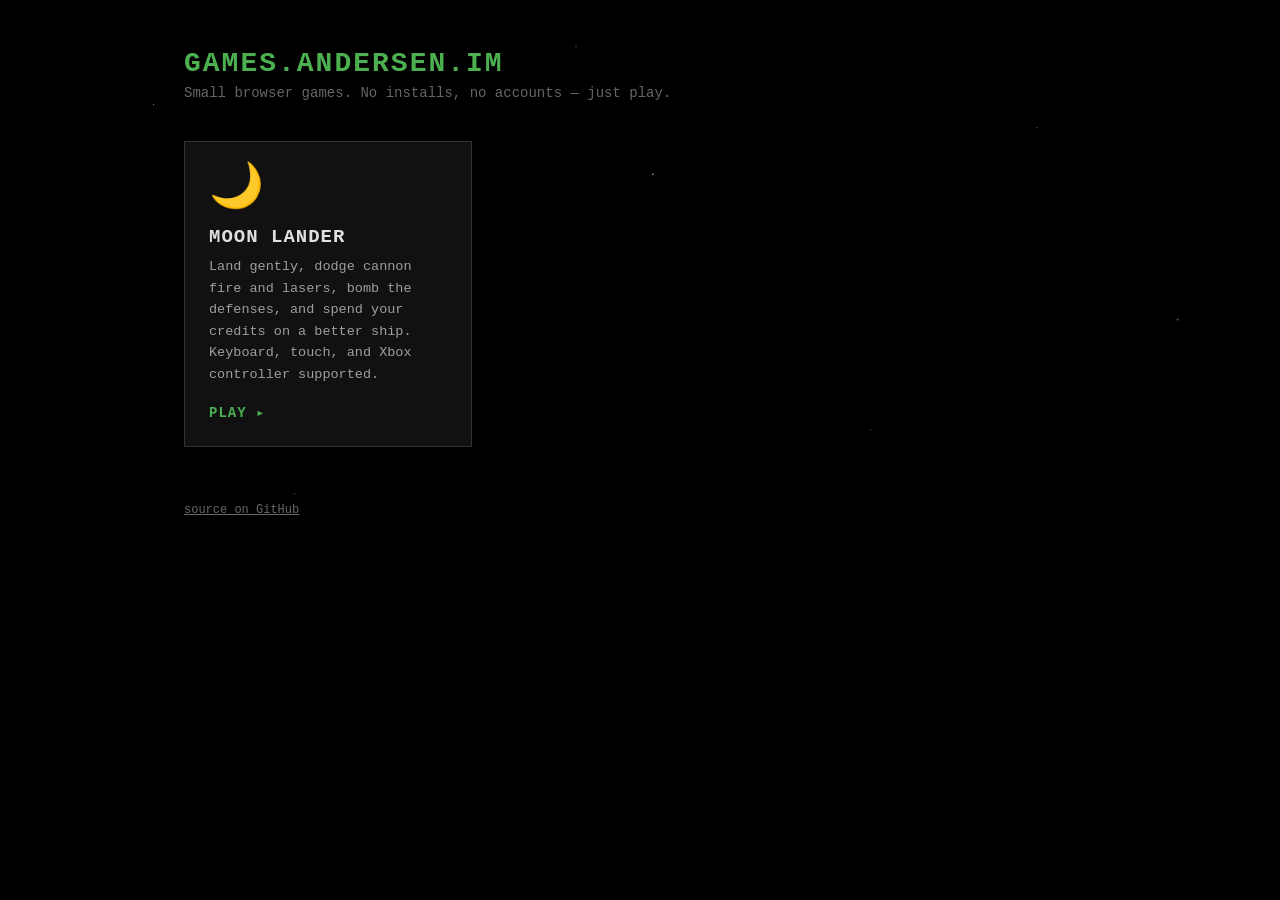
<file: index.html>
<!DOCTYPE html>
<html lang="en">
<head>
  <meta charset="UTF-8">
  <meta name="viewport" content="width=device-width, initial-scale=1.0">
  <title>games.andersen.im</title>
  <style>
    * { box-sizing: border-box; }
    html, body {
      margin: 0;
      padding: 0;
      background: #000;
      color: #e0e0e0;
      min-height: 100%;
      font-family: "Courier New", monospace;
    }
    body {
      background-image:
        radial-gradient(1px 1px at 12% 18%, #fff8 0, transparent 100%),
        radial-gradient(1px 1px at 34% 62%, #fff6 0, transparent 100%),
        radial-gradient(1.5px 1.5px at 51% 30%, #fff9 0, transparent 100%),
        radial-gradient(1px 1px at 68% 74%, #fff5 0, transparent 100%),
        radial-gradient(1px 1px at 81% 22%, #fff7 0, transparent 100%),
        radial-gradient(1.5px 1.5px at 92% 55%, #fff6 0, transparent 100%),
        radial-gradient(1px 1px at 23% 85%, #fff6 0, transparent 100%),
        radial-gradient(1px 1px at 45% 8%, #fff8 0, transparent 100%);
    }
    main {
      max-width: 960px;
      margin: 0 auto;
      padding: 48px 24px 64px;
    }
    h1 {
      color: #4caf50;
      font-size: 28px;
      letter-spacing: 2px;
      margin: 0 0 6px;
    }
    .sub {
      color: #666;
      font-size: 14px;
      margin: 0 0 40px;
    }
    .cards {
      display: grid;
      grid-template-columns: repeat(auto-fill, minmax(280px, 1fr));
      gap: 24px;
    }
    .card {
      display: block;
      border: 1.5px solid #333;
      background: rgba(20, 20, 20, 0.85);
      padding: 24px;
      text-decoration: none;
      color: inherit;
      transition: border-color 0.15s, transform 0.15s;
    }
    .card:hover {
      border-color: #4caf50;
      transform: translateY(-2px);
    }
    .card .icon { font-size: 44px; line-height: 1; }
    .card h2 {
      color: #e0e0e0;
      font-size: 19px;
      letter-spacing: 1px;
      margin: 16px 0 8px;
    }
    .card p {
      color: #9e9e9e;
      font-size: 13.5px;
      line-height: 1.6;
      margin: 0 0 18px;
    }
    .card .play {
      color: #4caf50;
      font-weight: bold;
      font-size: 14px;
      letter-spacing: 1px;
    }
    .card:hover .play::after { content: " ▸▸"; }
    .card:not(:hover) .play::after { content: " ▸"; }
    footer {
      margin-top: 56px;
      color: #444;
      font-size: 12px;
    }
    footer a { color: #666; }
  </style>
</head>
<body>
  <main>
    <h1>GAMES.ANDERSEN.IM</h1>
    <p class="sub">Small browser games. No installs, no accounts — just play.</p>

    <div class="cards">
      <a class="card" href="/mooncraft/">
        <div class="icon">🌙</div>
        <h2>MOON LANDER</h2>
        <p>Land gently, dodge cannon fire and lasers, bomb the defenses,
        and spend your credits on a better ship. Keyboard, touch, and
        Xbox controller supported.</p>
        <span class="play">PLAY</span>
      </a>
    </div>

    <footer>
      <a href="https://github.com/andre-c-andersen/games">source on GitHub</a>
    </footer>
  </main>
</body>
</html>
</file>
